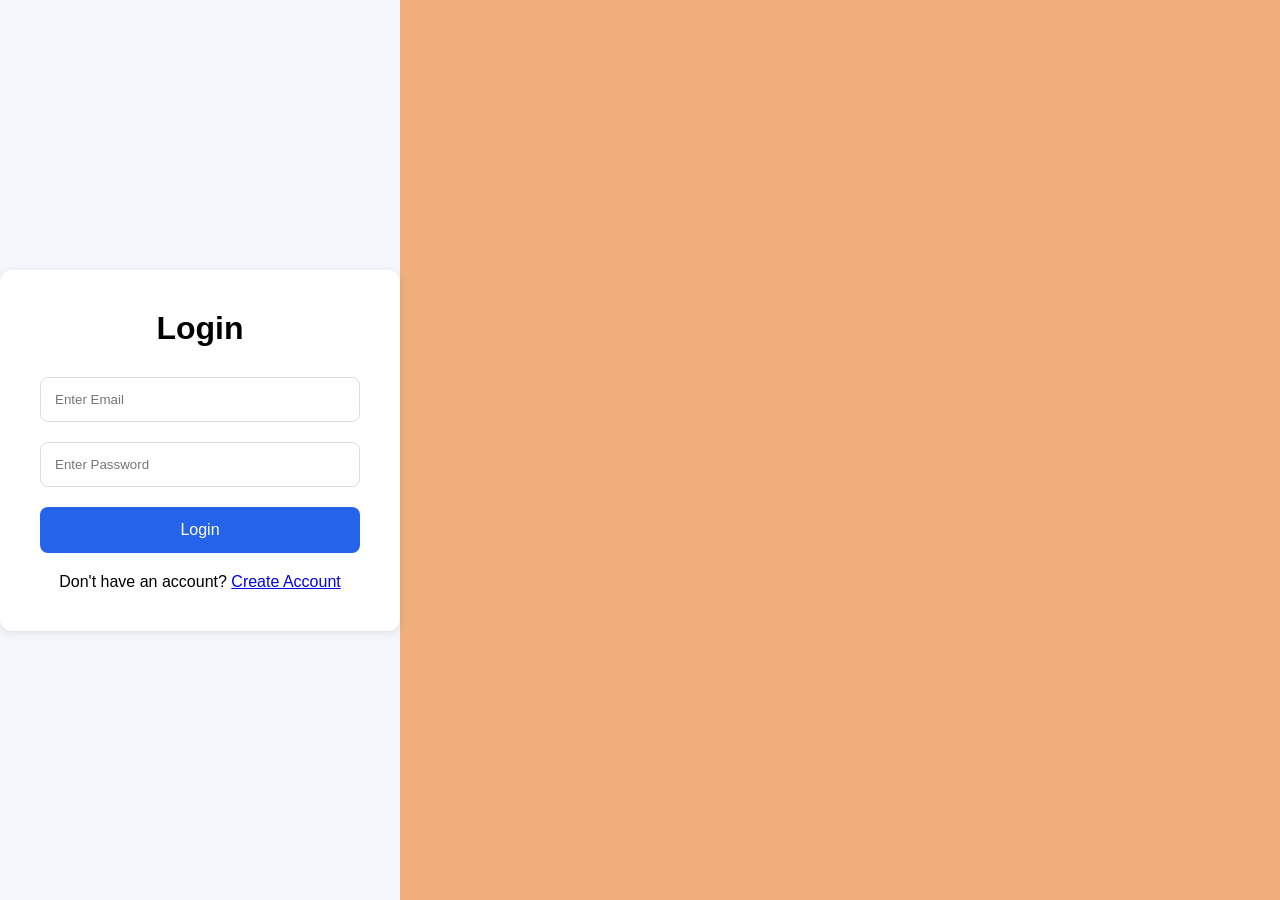
<file: frontend/index.html>
<!DOCTYPE html>
<html lang="en">

<head>
    <meta charset="UTF-8">
    <meta name="viewport" content="width=device-width, initial-scale=1.0">
    <title>Team Task Manager</title>

    <link rel="stylesheet" href="style.css">
</head>

<body>

<!-- LOGIN SECTION -->

<div class="auth-body" id="loginSection">

    <div class="auth-container">

        <h1>Login</h1>

        <form id="loginForm">

            <input
            type="email"
            id="email"
            placeholder="Enter Email"
            required>

            <input
            type="password"
            id="password"
            placeholder="Enter Password"
            required>

            <button type="submit">
                Login
            </button>

        </form>

        <p>
            Don't have an account?
            <a href="signup.html">
                Create Account
            </a>
        </p>

    </div>

</div>


<!-- DASHBOARD -->

<div id="dashboard" style="display:none;">

    <div class="sidebar">

        <h2>Task Manager</h2>

        <ul>
            <li>Dashboard</li>
            <li>Projects</li>
            <li>Tasks</li>

            <li onclick="logoutUser()">
                Logout
            </li>
        </ul>

    </div>


    <div class="main">

        <div class="topbar">
<h1>

Dashboard

<span id="loggedUser"></span>

</h1>

            <div>

                <button id="createProjectBtn">
                    + Create Project
                </button>

                <button id="createTaskBtn">
                    + Create Task
                </button>

            </div>

        </div>


        <div class="cards">

            <div class="card">
                <h3>Total Tasks</h3>
                <p id="totalTasks">0</p>
            </div>

            <div class="card">
                <h3>Completed</h3>
                <p id="completedTasks">0</p>
            </div>

            <div class="card">
                <h3>Pending</h3>
                <p id="pendingTasks">0</p>
            </div>

            <div class="card">
                <h3>Overdue</h3>
                <p id="overdueTasks">0</p>
            </div>

            <div class="card">
                <h3>Total Projects</h3>
                <p id="totalProjects">0</p>
            </div>

    <div class="card">
        <h3>Active Projects</h3>
        <p id="activeProjects">0</p>
    </div>

    <div class="card">
        <h3>Pending Projects</h3>
        <p id="pendingProjects">0</p>
    </div>

    <div class="card">
        <h3>Completed Projects</h3>
        <p id="completedProjects">0</p>
    </div>

</div>


        <div class="project-section">

            <div class="project-header">

                <h2>Projects</h2>

            </div>

            <div
            class="projects"
            id="projectsContainer">

            </div>

        </div>


        <div class="table-section">

            <h2>Team Members</h2>

            <table>

                <thead>

                    <tr>
                       <th>User ID</th>
<th>Name</th>
<th>Role</th>
                    </tr>

                </thead>

                <tbody>

    <tr>
        <td>1</td>
        <td>Divy Gupta</td>
        <td>Admin</td>
    </tr>

    <tr>
        <td>2</td>
        <td>Rahul</td>
        <td>Member</td>
    </tr>

    <tr>
        <td>3</td>
        <td>Aman</td>
        <td>Member</td>
    </tr>

</tbody>

            </table>

        </div>


        <div class="table-section">

            <h2>Recent Tasks</h2>

            <table>

                <thead>

                    <tr>
                        <th>Task</th>
                        <th>Assigned To</th>
                        <th>Status</th>
                        <th>Project</th>
                        <th>Action</th>
                    </tr>

                </thead>

                <tbody id="taskTableBody">

                </tbody>

            </table>

        </div>

    </div>

</div>


<!-- TASK MODAL -->

<div class="modal" id="taskModal">

    <div class="modal-content">

        <span class="close">&times;</span>

        <h2>Create Task</h2>

        <form id="taskForm">

            <input
            type="text"
            id="taskTitle"
            placeholder="Task Title"
            required>

            <select id="taskStatus">
                <option>Pending</option>
                <option>In Progress</option>
                <option>Completed</option>
            </select>

            <input
            type="number"
            id="assignedTo"
            placeholder="Assigned User ID"
            required>

            <input
            type="number"
            id="projectId"
            placeholder="Project ID"
            required>

            <button type="submit">
                Create Task
            </button>

        </form>

    </div>

</div>


<!-- PROJECT MODAL -->

<div class="modal" id="projectModal">

    <div class="modal-content">

        <span class="closeProject">&times;</span>

        <h2>Create Project</h2>

        <form id="projectForm">

            <input
            type="text"
            id="projectTitle"
            placeholder="Project Title"
            required>

            <input
            type="text"
            id="projectDescription"
            placeholder="Project Description"
            required>

            <select id="projectStatus">

    <option>Active</option>

    <option>Pending</option>

    <option>Completed</option>

</select>

            <button type="submit">
                Create Project
            </button>

        </form>

    </div>

</div>


<script>

const token =
localStorage.getItem("token");

if(token){

    document.getElementById("loginSection")
    .style.display = "none";

    document.getElementById("dashboard")
    .style.display = "flex";

}else{

    document.getElementById("loginSection")
    .style.display = "flex";

    document.getElementById("dashboard")
    .style.display = "none";

}

</script>

<script>

const role =
localStorage.getItem("role");

if(role == "member"){

    document.addEventListener(
    "DOMContentLoaded",()=>{

        const projectBtn =
        document.getElementById(
        "createProjectBtn"
        );

        const taskBtn =
        document.getElementById(
        "createTaskBtn"
        );

        if(projectBtn){

            projectBtn.style.display =
            "none";

        }

        if(taskBtn){

            taskBtn.style.display =
            "none";

        }

    });

}

</script>
<script src="script.js"></script>
</body>
</html>
</file>
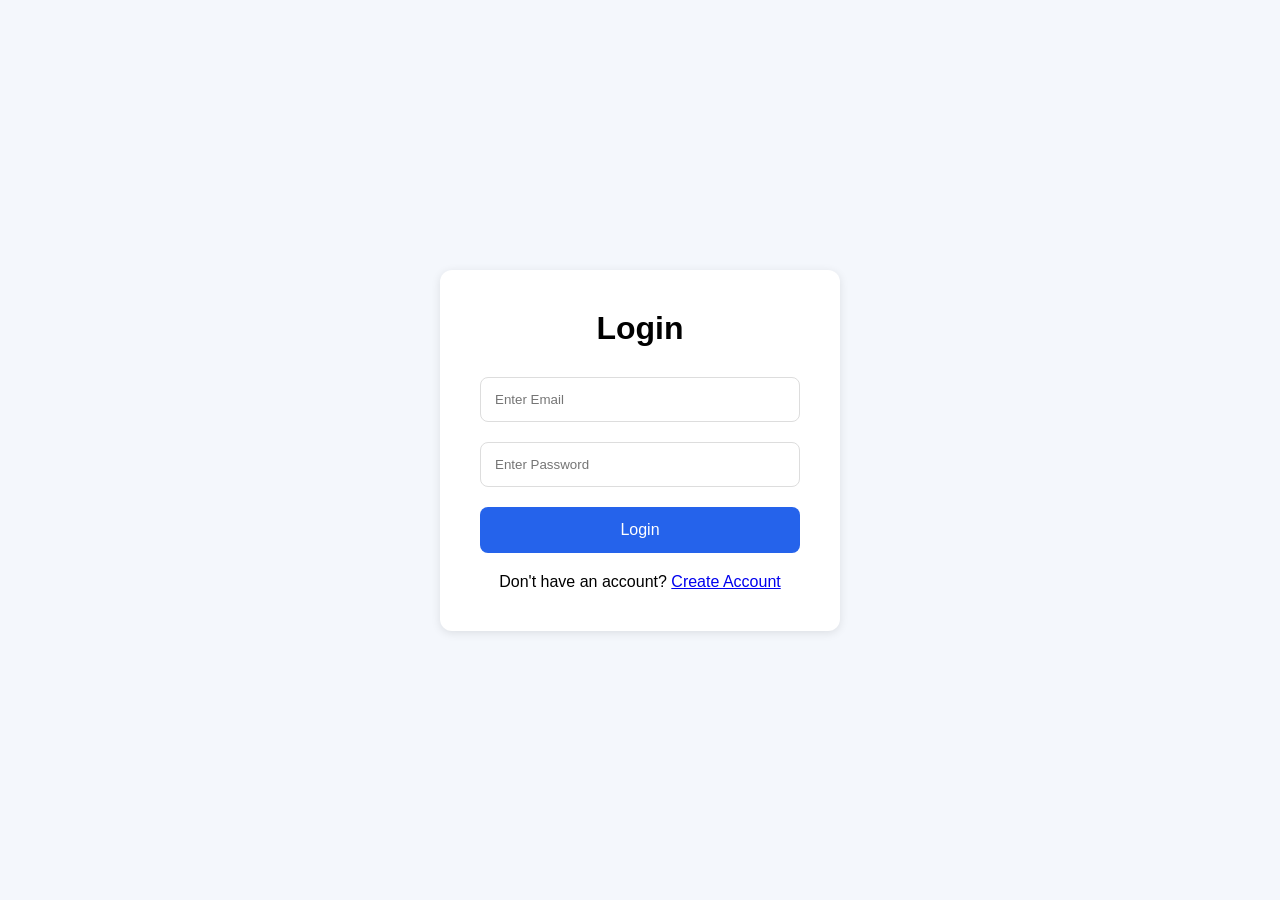
<file: frontend/login.html>
<!DOCTYPE html>
<html lang="en">
<head>
  <meta charset="UTF-8">
  <meta name="viewport" content="width=device-width, initial-scale=1.0">

  <title>Login</title>

  <link rel="stylesheet" href="style.css">
</head>

<body class="auth-body">

<div class="auth-container">

  <h1>Login</h1>

  <form id="loginForm">

    <input
    type="email"
    id="email"
    placeholder="Enter Email">

    <input
    type="password"
    id="password"
    placeholder="Enter Password">

    <button type="submit">
      Login
    </button>

  </form>

  <p>
    Don't have an account?

    <a href="signup.html">
      Create Account
    </a>
  </p>

</div>

<script src="script.js"></script>

<script>

document.getElementById("loginForm")
.addEventListener("submit", async(e)=>{

    e.preventDefault();

    const email =
    document.getElementById("email").value;

    const password =
    document.getElementById("password").value;

    await loginUser(email, password);

});

</script>

</body>
</html>
</file>
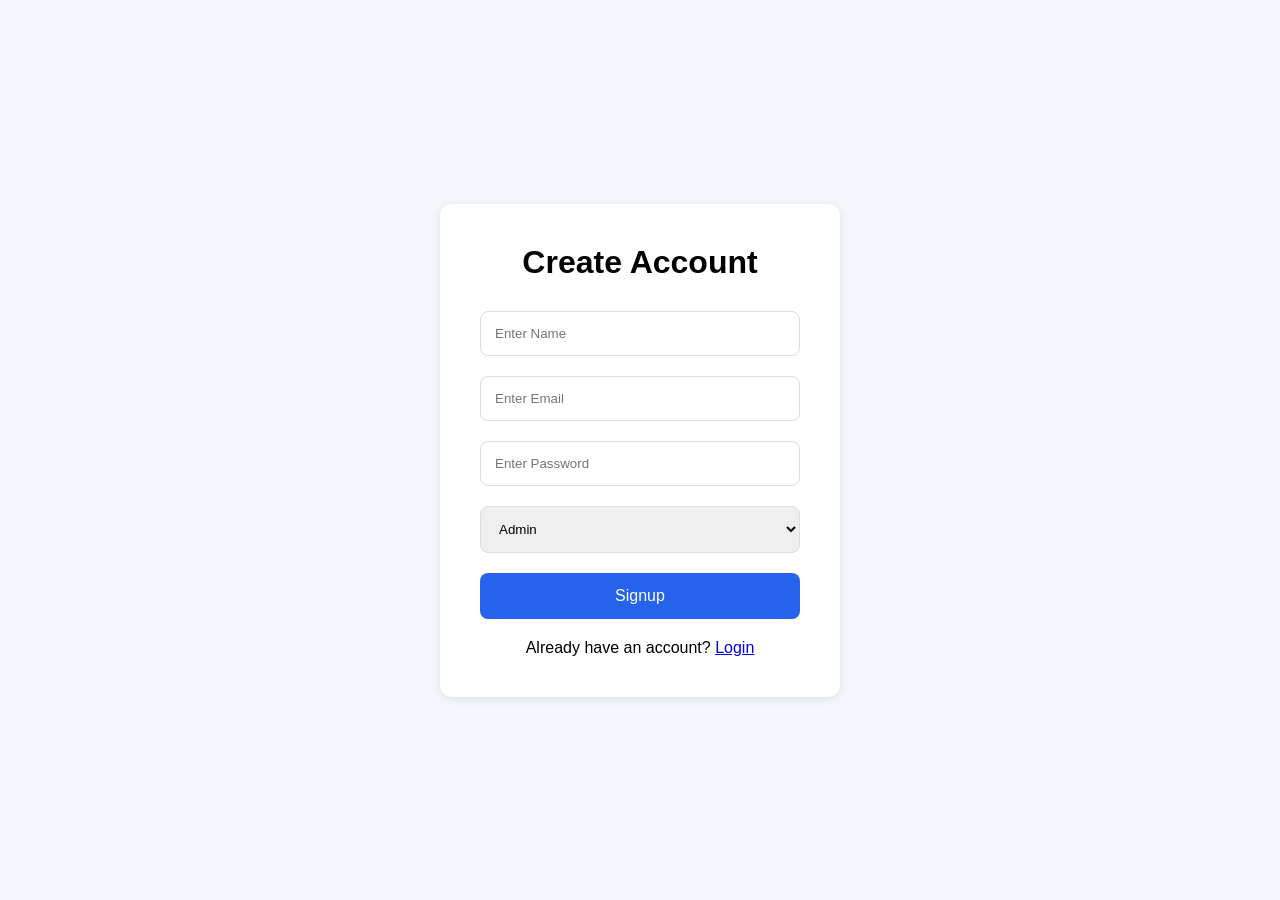
<file: frontend/signup.html>
<!DOCTYPE html>
<html lang="en">
<head>
  <meta charset="UTF-8">
  <meta name="viewport" content="width=device-width, initial-scale=1.0">
  <title>Signup</title>

  <link rel="stylesheet" href="style.css">
</head>
<body class="auth-body">

<div class="auth-container">

  <h1>Create Account</h1>

  <form id="signupForm">

    <input type="text" id="name" placeholder="Enter Name">

    <input type="email" id="signupEmail" placeholder="Enter Email">

    <input type="password" id="signupPassword" placeholder="Enter Password">

    <select id="role">
      <option value="admin">Admin</option>
<option value="member">Member</option>
    </select>

    <button type="submit">
      Signup
    </button>

    <p>
  Already have an account?

  <a href="index.html">
    Login
  </a>
</p>

  </form>

</div>

<script src="script.js"></script>

</body>
</html>
</file>
<file: frontend/style.css>
*{
  margin:0;
  padding:0;
  box-sizing:border-box;
  font-family:Arial;
}

body{
  display:flex;
  background:#efae7c;
}

/* Sidebar */

.sidebar{
  width:250px;
  height:100%;
  background:#111827;
  color:white;
  padding:20px;
}

.sidebar h2{
  margin-bottom:40px;
}

.sidebar ul{
  list-style:none;
}

.sidebar ul li{
  margin:20px 0;
  cursor:pointer;
  transition:0.3s;
}

.sidebar ul li:hover{
  color:#60a5fa;
}

/* Main */

.main{
  flex:1;
  padding:30px;
}

/* Topbar */

.topbar{
  display:flex;
  justify-content:space-between;
  align-items:center;
}

.topbar button{
  padding:12px 18px;
  border:none;
  background:#000000;
  color:white;
  border-radius:8px;
  cursor:pointer;
  transition:0.3s;
}

.topbar button:hover{
  background:#1d4ed8;
}

/* Cards */

.cards{
  display:grid;
  grid-template-columns:repeat(4,1fr);
  gap:20px;
  margin-top:30px;
}

.card{
  background:rgb(144, 120, 93);
  padding:25px;
  border-radius:12px;
  box-shadow:0 2px 10px rgba(0,0,0,0.1);
}

.card h3{
  margin-bottom:20px;
  color:#09e53c;
}

.card p{
  font-size:30px;
  font-weight:bold;
}

/* Table */

.table-section{
  margin-top:40px;
  background:rgb(144, 120, 93);
  padding:20px;
  border-radius:12px;
  box-shadow:0 2px 10px rgba(216, 216, 30, 0.1);
}

table{
  width:100%;
  border-collapse:collapse;
  margin-top:20px;
}

th, td{
  padding:15px;
  text-align:left;
}

th{
  background:rgb(84, 148, 92);
}

tr{
  border-bottom:2px solid #07c83b;
}

/* Status */

.pending{
  color:orange;
  font-weight:bold;
}

.progress{
  color:#2563eb;
  font-weight:bold;
}

.done{
  color:green;
  font-weight:bold;
}

/* Projects */

.project-section{
  margin-top:40px;
}

.project-header{
  display:flex;
  justify-content:space-between;
  align-items:center;
}

.project-header button{
  padding:10px 16px;
  border:none;
  background:rgb(144, 120, 93);
  color:black;
  border-radius:8px;
  cursor:pointer;
}

.projects{
  display:grid;
  grid-template-columns:repeat(2,1fr);
  gap:20px;
  margin-top:20px;
}

.project-card{
  background:rgb(157, 224, 25);
  padding:25px;
  border-radius:12px;
  box-shadow:0 2px 10px rgba(0,0,0,0.1);
}

.project-card h3{
  margin-bottom:10px;
}

.project-card p{
  color:#d80909;
  margin-bottom:15px;
}

.project-card span{
  font-weight:bold;
  color:#2563eb;
}

/* Modal */

.modal{
  display:none;
  position:fixed;
  left:0;
  top:0;
  width:100%;
  height:100%;
  background:rgba(0,0,0,0.5);
}

.modal-content{
  background:white;
  width:400px;
  padding:30px;
  border-radius:12px;
  position:absolute;
  top:50%;
  left:50%;
  transform:translate(-50%,-50%);
}

.modal-content form{
  display:flex;
  flex-direction:column;
}

.modal-content input,
.modal-content select{
  margin:15px 0;
  padding:12px;
}

.modal-content button{
  padding:12px;
  border:none;
  background:#2563eb;
  color:rgb(214, 31, 31);
  border-radius:8px;
}

.close{
  float:right;
  font-size:25px;
  cursor:pointer;
}
.close,
.closeProject{

    float: right;

    font-size: 28px;

    cursor: pointer;

    font-weight: bold;

}

/* Auth Pages */

.auth-body{
  display:flex;
  justify-content:center;
  align-items:center;
  height:100vh;
  background:#f4f7fc;
}

.auth-container{
  width:400px;
  background:white;
  padding:40px;
  border-radius:12px;
  box-shadow:0 2px 10px rgba(0,0,0,0.1);
}

.auth-container h1{
  text-align:center;
  margin-bottom:30px;
}

.auth-container form{
  display:flex;
  flex-direction:column;
}

.auth-container input,
.auth-container select{
  margin-bottom:20px;
  padding:14px;
  border:1px solid #ddd;
  border-radius:8px;
  outline:none;
}

.auth-container button{
  padding:14px;
  border:none;
  background:#2563eb;
  color:white;
  border-radius:8px;
  cursor:pointer;
  font-size:16px;
}

.auth-container button:hover{
  background:#1d4ed8;
}

.auth-container p{
  margin-top:20px;
  text-align:center;
}


/* Responsive */

@media(max-width:1000px){

  .cards{
    grid-template-columns:repeat(2,1fr);
  }

  .projects{
    grid-template-columns:1fr;
  }

}

@media(max-width:768px){

  body{
    flex-direction:column;
  }

  .sidebar{
    width:100%;
    height:auto;
  }

  .cards{
    grid-template-columns:1fr;
  }

  table{
    font-size:14px;
  }

}

.project-actions button,
table button{

    background: #ef4444;

    color: white;

    border: none;

    padding: 8px 14px;

    border-radius: 8px;

    cursor: pointer;

    font-size: 14px;

    transition: 0.3s;

}

.project-actions button:hover,
table button:hover{

    background: #dc2626;

    transform: scale(1.05);

}
</file>
